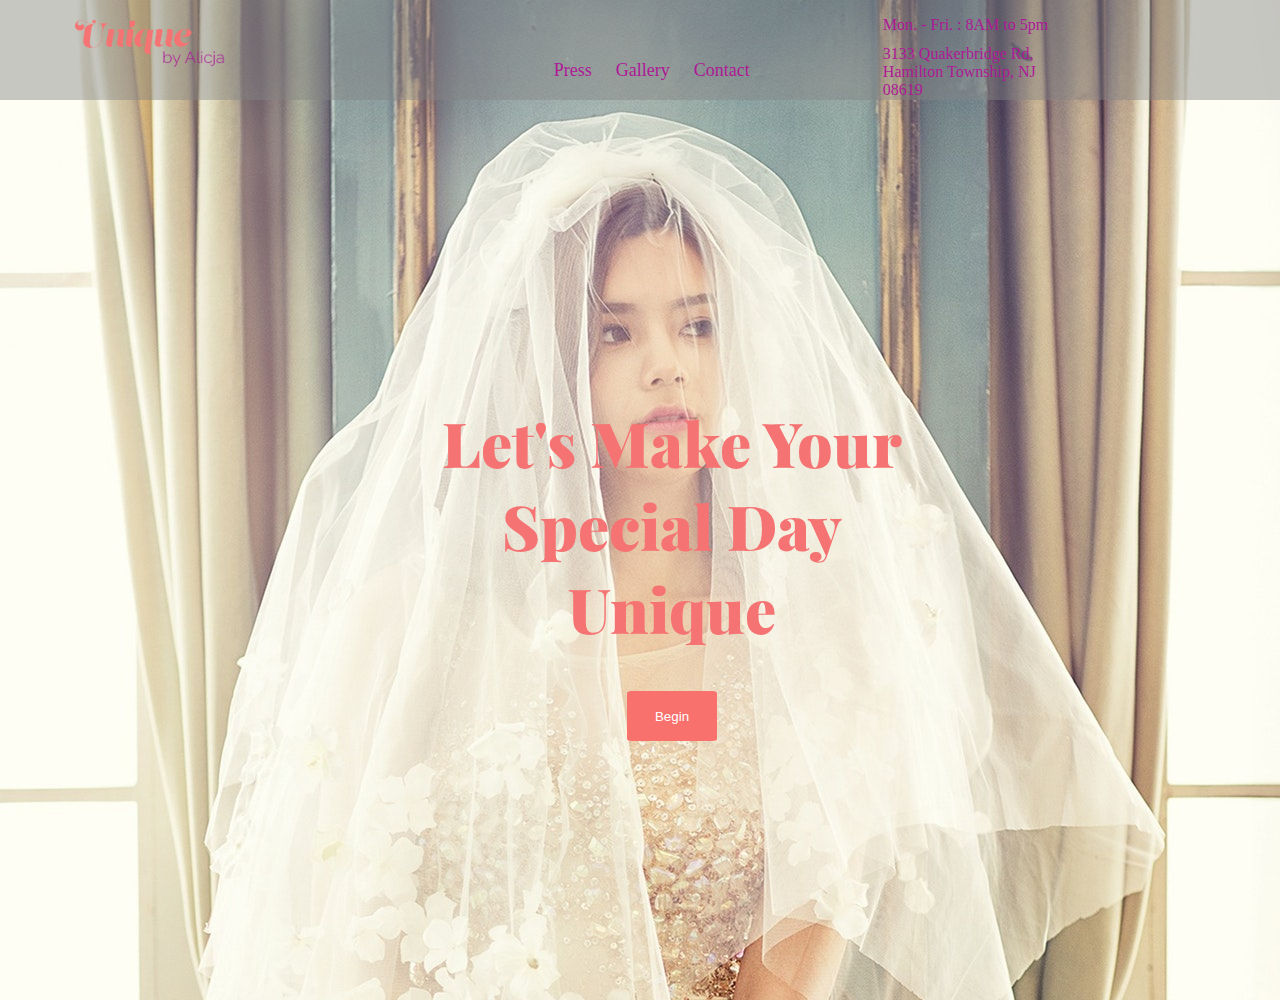
<file: index.html>
<!DOCTYPE html>
<html>
    <head>
        <meta charset="utf-8" />
        <meta http-equiv="X-UA-Compatible" content="IE=edge">
        <title>Unique by Alicja</title>
        <meta name="author" content="Karelle Hofler">
        <meta name="description" content="Unique Bridal Shop">
        <meta name="keywords" content="bridal shop, weddings, gown, dresses, unique, special day">
        <meta name="viewport" content="width=device-width", initial-scale="1.0">
        <link href="css/main.css" rel="stylesheet">
        <!--Google Fonts-->
        <link href="https://fonts.googleapis.com/css?family=Playfair+Display:400,700,900|Raleway" rel="stylesheet">
        <!--Font Awesome-->
        <link rel="stylesheet" href="https://use.fontawesome.com/releases/v5.4.2/css/all.css" integrity="sha384-/rXc/GQVaYpyDdyxK+ecHPVYJSN9bmVFBvjA/9eOB+pb3F2w2N6fc5qB9Ew5yIns" crossorigin="anonymous">
    </head>
    <body>
        <nav id="splashpage-nav" class="site-nav">
            <!--Hamburger hidden for screen wider than 600px-->
            <div class="container">
                <div id="branding">
                    <a id="logo" href="index.html"><img src="img/unique%20logo.png"></a>
                </div>
                    
                <ul id="nav-menu">
                    <li>
                        <a href="news/index.html">Press</a>
                    </li>
    
                    <li>
                        <a href="gallery/index.html">Gallery</a>
                    </li>
    
                    <li>
                        <a href="contact/index.html">Contact</a>
                    </li>
                </ul>
                
                <ul id="store-info">
                    <li>Mon. - Fri. : 8AM to 5pm</li>
                    <li>3133 Quakerbridge Rd, Hamilton Township, NJ 08619<li>
                </ul>
            </div>

            <i id="hamburger" class="fas fa-bars"></i>
        </nav>

        <main id="splashpage" class="main-content">
            <!--All icons and text are in here! -->
            <ul id="social-profiles">
                <li>
                    <a href="#">
                        <i class="fab fa-facebook-f"></i>
                    </a>
                </li>
                <li>
                    <a href="#">
                        <i class="fab fa-instagram"></i>
                    </a>
                </li>
                <li>
                    <a href="#">
                        <i class="fab fa-twitter"></i>
                    </a>
                </li>
                <li>
                    <a href="#">
                        <i class="fab fa-pinterest-p"></i>
                    </a>
                </li>
            </ul>
            
            <div id="header-text">
                <h1 class="heading-1">
                    Let's Make Your <br>
                    Special Day<br>
                    Unique
                </h1>
                <a href="news/news.html">
                    <button id="splashpage-button">Begin</button>
                </a>

            </div>
        </main>    
    </body>
    <!--Javascript-->
    <script src="js/main.js"></script>
    <!--Jquery-->
    <script
  src="https://code.jquery.com/jquery-3.3.1.min.js"
  integrity="sha256-FgpCb/KJQlLNfOu91ta32o/NMZxltwRo8QtmkMRdAu8="
  crossorigin="anonymous"></script>
    
</html>
</file>
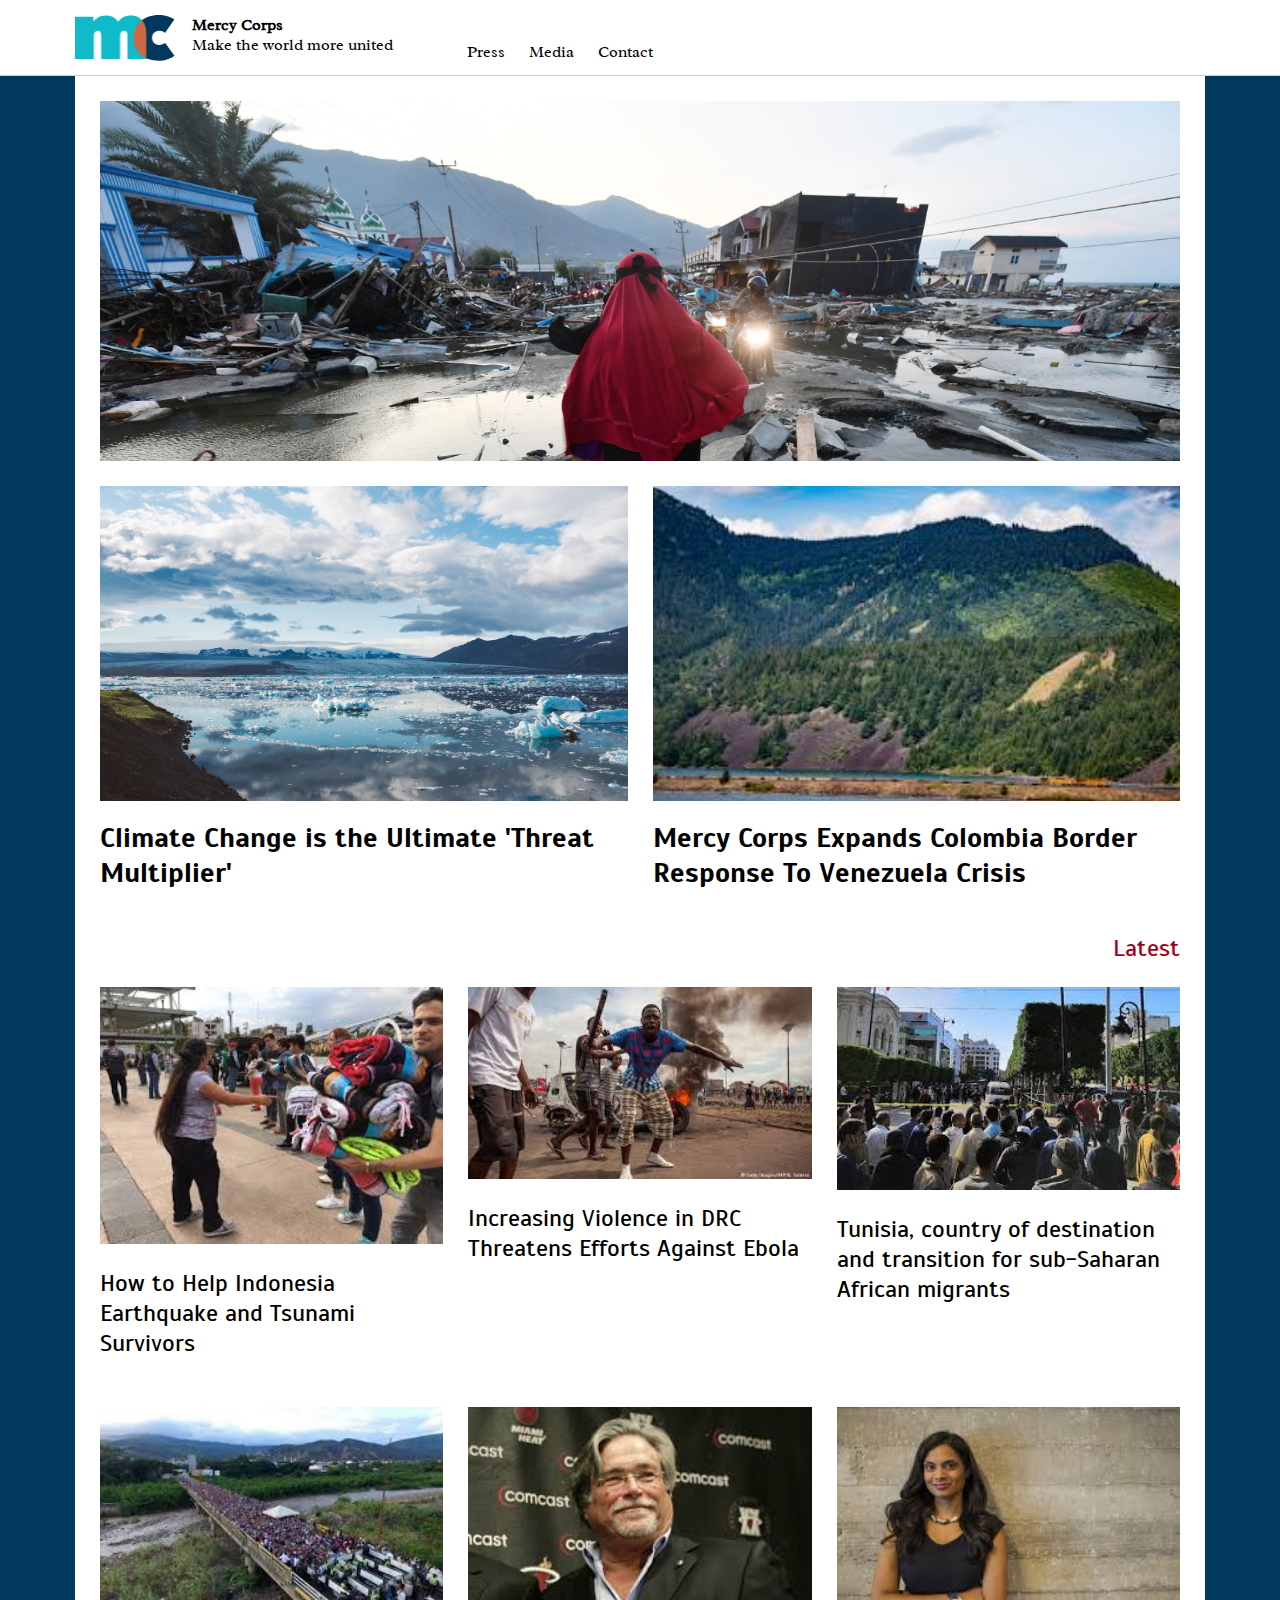
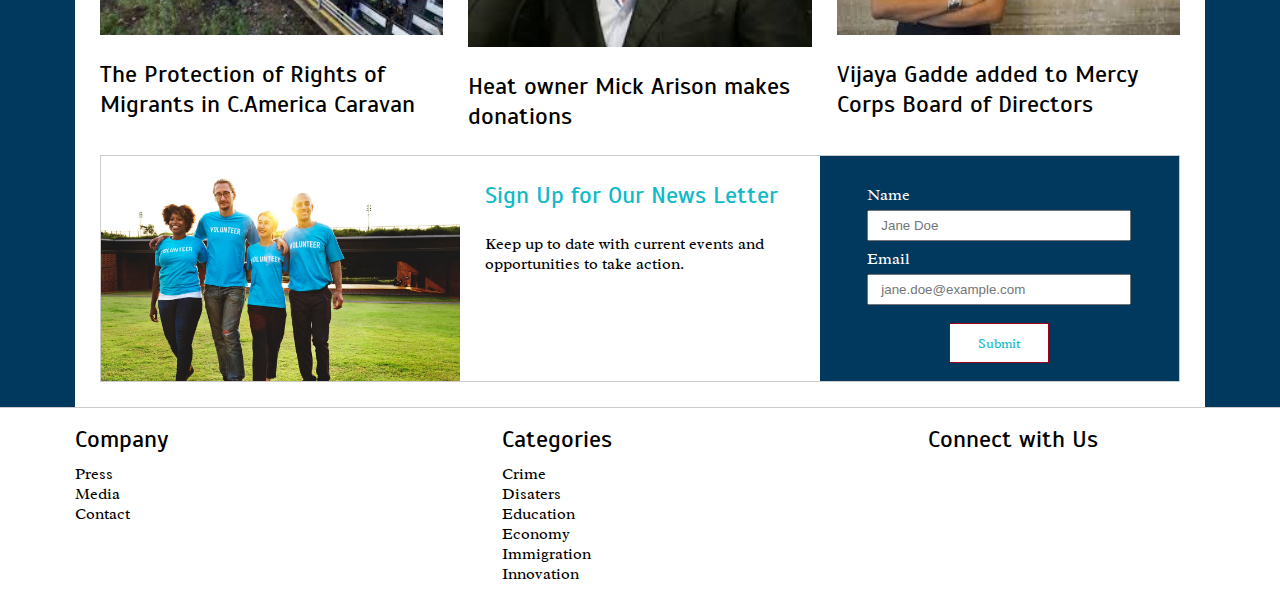
<file: news/news.html>
<!DOCTYPE html>
<html>
<head>
    <meta charset="utf-8" />
    <meta http-equiv="X-UA-Compatible" content="IE=edge">
    <title>Mercy Corps</title>
    <meta name="viewport" content="width=device-width, initial-scale=1">
    <!--Stylesheet-->
    <link rel="stylesheet" type="text/css" media="screen" href="css/news.css" />
    <!--Javascript-->
    <script src="../news/js/main.js"></script>
    <!--Google Fonts-->
    <link href="https://fonts.googleapis.com/css?family=Radley|Scada:400,400i,700" rel="stylesheet">
    <!--Font Awesome-->
    <link rel="stylesheet" href="https://use.fontawesome.com/releases/v5.4.2/css/all.css" integrity="sha384-/rXc/GQVaYpyDdyxK+ecHPVYJSN9bmVFBvjA/9eOB+pb3F2w2N6fc5qB9Ew5yIns" crossorigin="anonymous">
</head>
<body>
    <nav id="site-nav">
        <div class="branding">
            <img id="logo" src="img/mc-logo@2x.png" alt="mercy corps">
            <div class="text">
                <h4 id="busi-name">Mercy Corps</h4>
                <p id="slogan">Make the world more united</p>
            </div>
                
        </div>
        
        <div class="toggle-menu">
            <ul class="menu">
                <li><a href="news.html">Press</a></li>
                <li><a href="../gallery/gallery.html">Media</a></li>
                <li><a href="../contact/contact.html">Contact</a></li>
            </ul>
            
            <ul class777yffc  ="social">
                <!--Facebook-->
                <li>
                    <a href="https://www.facebook.com/mercycorps"><i class="fab fa-facebook-f"></i></a>
                </li>
                
                <!--Twitter-->
                <li>
                    <a href="http://www.twitter.com/mercycorps"><i class="fab fa-twitter"></i></a>
                </li>
                <!--Instagram-->
                <li>
                    <a href="http://www.instagram.com/mercycorps"><i class="fab fa-instagram"></i></a>
                </li>
                
                <!--Youtube-->
                <li>
                    <a href="http://www.instagram.com/mercycorps">
                        <i class="fab fa-youtube"></i>
                    </a>
                </li>
            </ul>
        </div>
        
    </nav>
    <main class="main-content">
        <section id="feature-articles">
            <div id="feature-article">
                <figure class="thumbnail">
                    <img src="img/indonesia-2018.jpg">
                    <h1 class="article-heading">Indonesia devastated by magnitude 7.5 earthquake and tsunami</h1>
                </figure>
                
            </div>
            
            <div id="article-one" class="article">
                <figure class="thumbnail">
                    <img src="img/climate-cold-glacier-iceberg.jpg" alt="2">
                </figure>
                <h1 class="article-heading">
                Climate Change is the Ultimate 'Threat Multiplier'</h1>
            </div>

            <div id="article-two" class="article">
                <figure class="thumbnail">
                    <img src="img/columbia-border.jpg" alt="2">
                </figure>
                <h1 class="article-heading">Mercy Corps Expands Colombia
Border Response To Venezuela Crisis</h1>
            </div>
        </section>

        <section id="latest-articles">
            <h3 class="section-title">Latest</h3>
            <!--Articles-->
            <div class="container">
                <div class="article">
                    <img src="img/download-2.jpg">
                    <h3>How to Help Indonesia Earthquake and Tsunami Survivors</h3>
                </div>
                
                <div class="article">
                    <img src="img/download-3.jpg">
                    <h3>Increasing Violence in DRC Threatens Efforts Against Ebola</h3>
                </div>
                
                <div class="article">
                    <img src="img/download-4.jpg">
                    <h3>Tunisia, country of destination and transition for sub-Saharan African migrants</h3>
                </div>
                
                <div class="article">
                    <img src="img/download.jpg">
                    <h3>The Protection of Rights of Migrants in C.America Caravan
                    </h3>
                </div>
                
                <div class="article">
                    <img src="img/download-5.jpg">
                    <h3>Heat owner Mick Arison makes donations
                    </h3>
                </div>
                
                <div class="article">
                    <img src="img/download-6.jpg">
                    <h3>Vijaya Gadde added to Mercy Corps Board of Directors
                    </h3>
                </div>
                
            </div>
        </section>

        <form id="newsletter" action="POST">
            <figure id="form-img">
                <img src="img/pexels-photo-1493377.jpeg" alt="form-img">
            </figure>
            
            <div id="cta">
                 <h3 id="form-header">Sign Up for Our News Letter</h3>
                <p>Keep up to date with current events and opportunities to take action.</p>
            </div>
            
            <div id="inputs">
                <div class="input-and-label">
                    <label for="uName">Name</label>
                    <br>
                    <input type="text" name="uName" placeholder="Jane Doe">
                </div>

                <div class="input-and-label">
                    <label for="eMail">Email</label>
                    <br>
                    <input type="text" name="eMail" placeholder="jane.doe@example.com">                
                </div>
                <button type="submit">Submit</button>

            </div>
        </form>
    </main>
    <footer id="footer">
        <ul class="menu">
            <h3>Company</h3>
            <li><a href="news.html">Press</a></li>
            <li><a href="../gallery/gallery.html">Media</a></li>
            <li><a href="../contact/contact.html">Contact</a></li>
        </ul>
        
        <ul class="menu">
            <h3>Categories</h3>
            <li><a href="#">Crime</a></li>
            <li><a href="#">Disaters</a></li>
            <li><a href="#">Education</a></li>
            <li><a href="#">Economy</a></li>
            <li><a href="#">Immigration</a></li>
            <li><a href="#">Innovation</a></li>
            
        </ul>

        <ul class="social">
            <h3>Connect with Us</h3>
            <!--Facebook-->
            <li>
                <a href="https://www.facebook.com/mercycorps"><i class="fab fa-facebook-f"></i></a>
            </li>

            <!--Twitter-->
            <li>
                <a href="http://www.twitter.com/mercycorps"><i class="fab fa-twitter"></i></a>
            </li>
            <!--Instagram-->
            <li>
                <a href="http://www.instagram.com/mercycorps"><i class="fab fa-instagram"></i></a>
            </li>

            <!--Youtube-->
            <li>
                <a href="http://www.instagram.com/mercycorps">
                    <i class="fab fa-youtube"></i>
                </a>
            </li>
        </ul>
    </footer>
</body>
</html>
</file>
<file: css/main.css>
/******** HEX COLORS ***************/
/*
** Primary - #F57373
** Seconary - #AD1896
** Secondary 2 - #FB9469
** Accent - #FDB70E
*/

/******GLOBAL STYLES****************/

body{
    margin: 0px;
    padding: 0px;

    /*Background*/
    background-image: url("../img/wedding_dress_fashion.jpeg");
    background-size: cover;
    background-position-y: -51vh;
}

h1{
    font-family: 'Playfair Display', serif;
    font-size: 40px;
    font-weight: 900;
}

h3{
    font-family: 'Playfair Display', serif;
    font-size: 36px;
    font-weight: 700;
}

h5{
    font-family: 'Playfair Display', serif;
    font-size: 28px;
    font-weight: 400;
}

h6{
    font-family: 'Playfair Display', serif;
    font-size: 24px;
    font-weight: 900;
}

p{
    font-family: 'Judson', serif;
    font-size: 20px;
}

ul{
    list-style: none;
    display: inline;
}

li{
    margin-bottom: 10px;
}

button{
    background: #f9716d;
    border: none;
    width: 90px;
    height: 50px;
    border-radius: 5%;
    color: #FFF;
}

/*************Navigation********************/
#splashpage-nav{
    height: 100px;
    width: 100%;
    background-color: rgba(134, 134, 134, 0.45);
    display: grid;
    grid-template-columns: 10fr 1fr;
}

#splashpage-nav .container{
    display: grid;
    grid-template-columns: 3fr 2fr 2fr;
    width: 90vw;
}

#nav-menu{
    align-self: center;
    
}

#splashpage-nav li{
    margin-bottom: 10px;
    display: inline;
    margin-left: 20px;
}

#splashpage-nav li a{
    text-decoration: none;
    color: #AD1896;
    font-size: 18px;
}

#branding{
    margin-left: 75px;
}

#logo img{
    width: 150px;
    margin-top: 2vh;
}

#store-info{
    margin-right: 75px;
    display: grid;
    grid-template-rows: 0.5fr 0.5fr;
    grid-row-gap: 1px;
    color: #AD1896;
}

/* Main Content */
#splashpage{
    /* Grid */
    display: grid;
    grid-template-columns: 5% 95%;
    align-content: center;
    grid-template-areas: "a b"; 
    
    
    /*H & W */
    width: 100%;
    height: 100vh;
}

#header-text{
    height: 500px;
    width: 500px;
    margin: 0 auto;
    display: grid;
    align-content: center;
    justify-content: center;
}

.heading-1{
    font-size: 62px;
    font-weight: 900;
    color: #F57373;
    text-align: center;   
}

#header-text a{
    margin: 0 auto;
    justify-self: center;
}

#social-profiles{
    grid-area: a;
    
}
/* Font Awesome */
.fab{
    font-size: 35px;
    margin-bottom: 45px;
    color: #FDB70E;
}

.fa-bars{
    font-size: 2em;
    justify-self: end;
}


/****** MEDIA QUERIES *********/

@media screen and (min-width: 320px) and (max-width: 1300px){
    /* Main Content */
    body{
        background-position-y: 0vh;
    }

    #social-profiles{
        visibility: hidden;
    }
}

/* Mobile Screens*/
@media screen and (min-width: 320px) and (max-width: 414px){
    body{
        background-position-y: center;
        background-position-x: center;
    }
}

@media screen and (min-width: 320px) and (max-width: 1000px){
    #nav-menu{
        visibility: hidden;
    }
    
    #store-info{
        visibility: hidden;
    }
}
</file>
<file: news/css/news.css>
h1{
    font-family: 'Scada', sans-serif;
    font-size: 28px;
    font-weight: 700;
}

h3{
    font-family: 'Scada', sans-serif;
    font-size: 24px;
    font-weight: 400;
}

body{
    margin: 0px;
    padding: 0px;
    font-family: 'Radley', serif;
    background-color: #00385e;
}

main{
    padding: 25px 25px;
    background-color: white;
    margin: 0px 75px;
}

#site-nav{
    display: grid;
    grid-template-columns: 2fr 4fr;
    grid-template-rows: 1fr;
    border-bottom: 1px solid #cccccc;
    padding-top: 15px;
    background-color: white;
    height: 60px;
}

#logo{
    width: 100px;
}

.toggle-menu{
    display: grid;
    grid-template-columns: 3fr 2fr;
    align-content: center;
}

#site-nav ul{
    list-style: none;
    align-self: center;
}

#site-nav ul li{
    display: inline;
    margin-right: 20px;
}

ul li a{
    color: black;
    text-decoration: none;
}

.branding .text #busi-name,#slogan{
    margin: 0px;
}

.branding{
    margin-left: 75px;
    grid-template-columns: 0.5fr 1fr;
    display: grid;
}

.branding .text{
    justify-self: start;
}

#site-nav .social{
    justify-self: end;
    margin-right: 75px;
}

/************ FEATURE ********************/

#feature-article{
    grid-area: feature-article;
    width: 100%;
}

#article-one{
    grid-area: article-one;
}

#article-two{
    grid-area: article-two;
}

#feature-articles{
    display: grid;
    grid-gap: 25px;
    grid-template-columns: 2fr 2fr;
    grid-template-areas: "feature-article feature-article" "article-one article-two";
    margin: 0 auto;
}

#feature-article img{
    width: 100%;
    display: block;
    margin: auto;
}

#feature-article .thumbnail{
    height: 40vh;
    overflow: hidden;
}

.thumbnail{
    margin: 0px;
}

#feature-articles .article .thumbnail{
    height: 35vh;
    overflow: hidden;
}

#feature-article .thumbnail .article-heading{
    grid-area: article-heading;
}

#feature-articles .article img{
    width: 100%;
    display: block;
    margin: auto;
}

/************Latest *************/
#latest-articles .container{
    display: grid;
    grid-template-columns: 2fr 2fr 2fr;
    grid-gap: 25px;
}

#latest-articles .section-title{
    color: #A2001A;
    text-align: right;
}
#latest-articles .article{
    justify-content: center;
}

#latest-articles .article img{
    display: block;
    margin: auto;
    width: 100%;
}


/*********** Form/ Call to Action ***************/
#newsletter{
    height: 25vh;
    display: grid;
    grid-template-columns: 2fr 2fr 2fr;
    border: 1px solid #ccc;
    overflow: hidden;
}

#form-img{
    margin: 0;
}

#form-img img{
    width: 100%;
}

#form-header{
    color: #10bac8;
}

#cta{
    padding: 0px 25px;
}
#inputs{
    display: grid;
    grid-template-rows: 0.3fr 0.3fr 0.1fr;
    background: #00385e;
    height: 90%;
    padding-top: 25px;
    grid-row-gap: 0px;
    justify-content: center;
}

.input-and-label{
    align-self: center;
}

.input-and-label label{
    color: white;
}

.input-and-label input{
    margin-top: 5px;
    width: 20vw;
    height: 25px;
    text-indent: 10px;
}

#inputs button{
    margin-top: 15px;
    justify-self: center;
    width: 100px;
    height: 40px;
    border: 1px solid #A2001A;
    background: white;
    color: #10bac8;
    font-family: 'Radley';
}

/*********** Footer *******************/
#footer{
    display: grid;
    grid-template-columns: 2fr 2fr 2fr;
    background: white;
    border-top: 1px solid #ccc;
    position: absolute;
    width: 100%;
    padding: 0px 35px;
}

#footer .menu li{
    display: block;
}


#footer ul{
    list-style: none;
    align-self: center;
        display: inline-block;
    vertical-align: top;
    height: 160px;
}

#footer .social li{
    display: inline;
    margin-right: 20px;
}

#footer h3{
    margin: 0px 0px 10px 0px;
}

/***********Social media icons *********/

.fab{
    font-size: 2em;
}

.fa-facebook-f{
    color: #3b5998;
}

.fa-twitter{
    color: #1da1f2;
}

.fa-instagram{
    color: #c32aa3;
}

.fa-youtube{
    color:  #ff0000;
}
</file>
